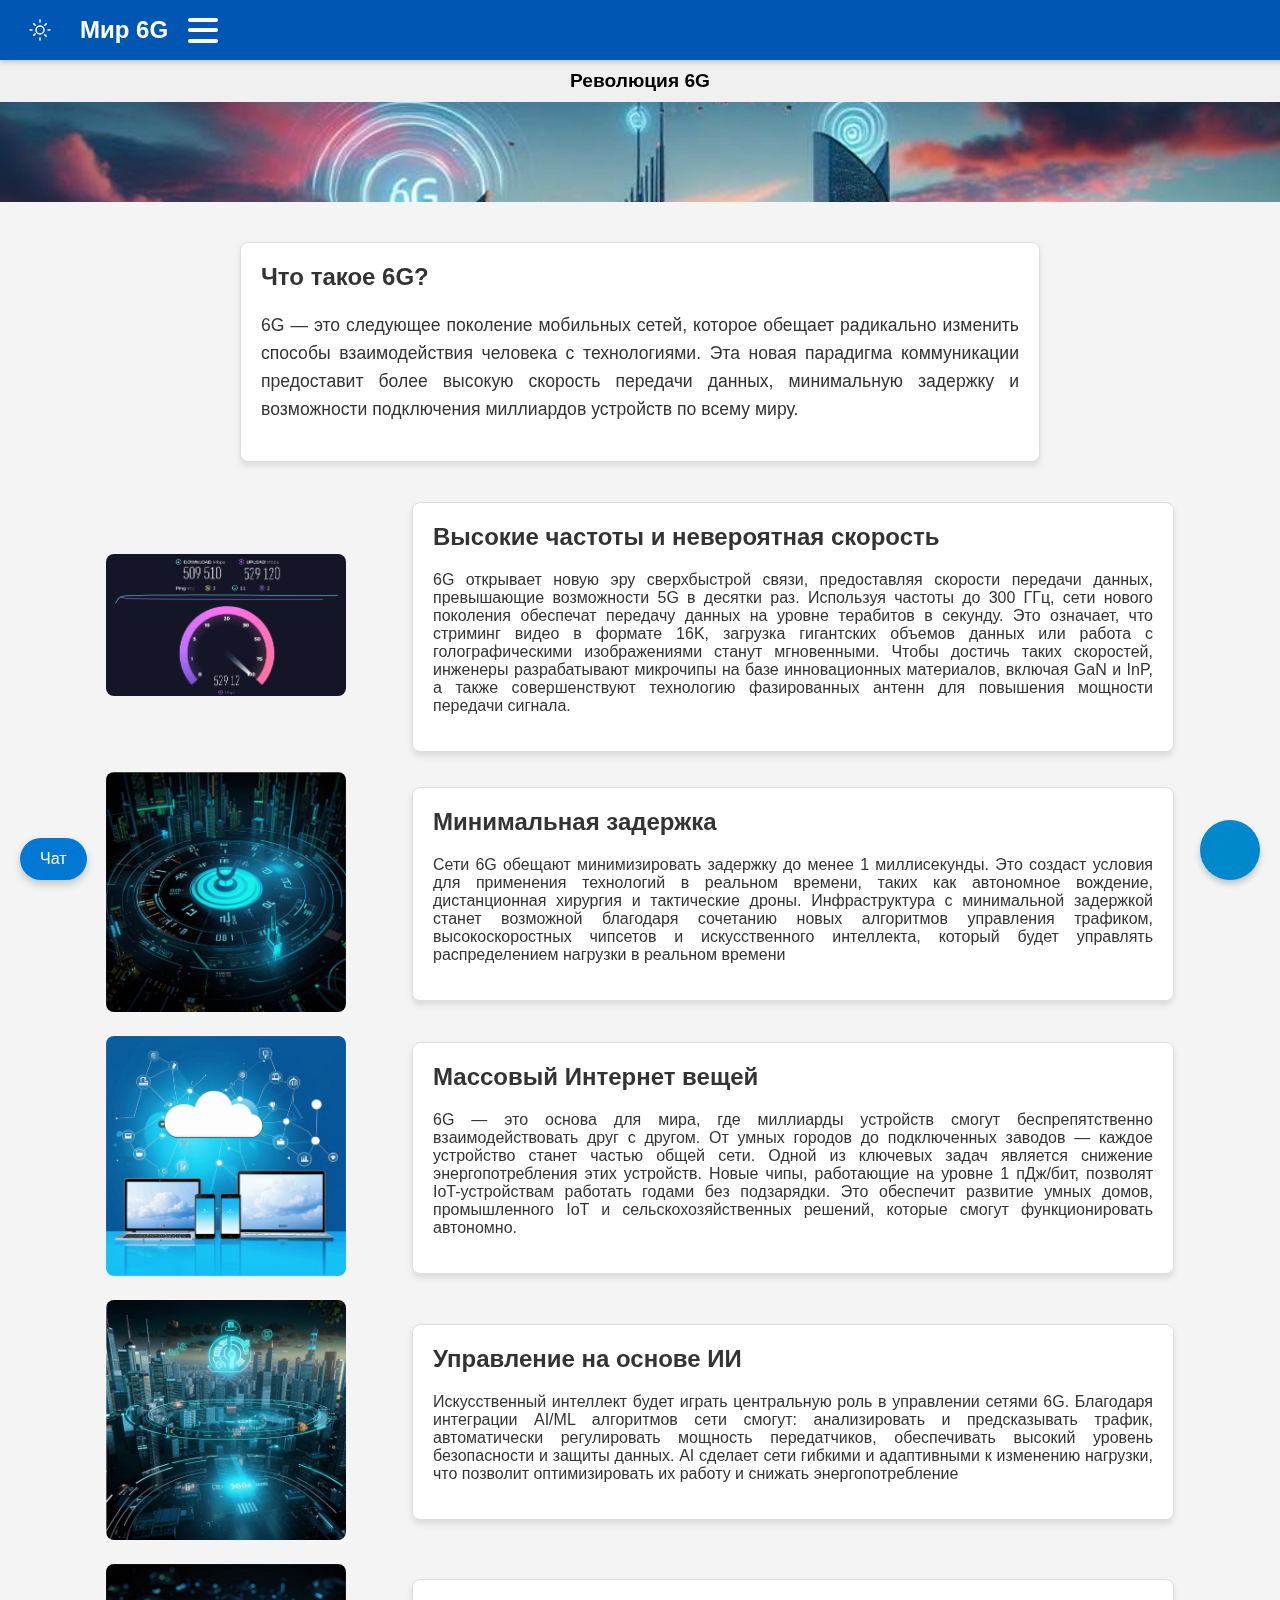
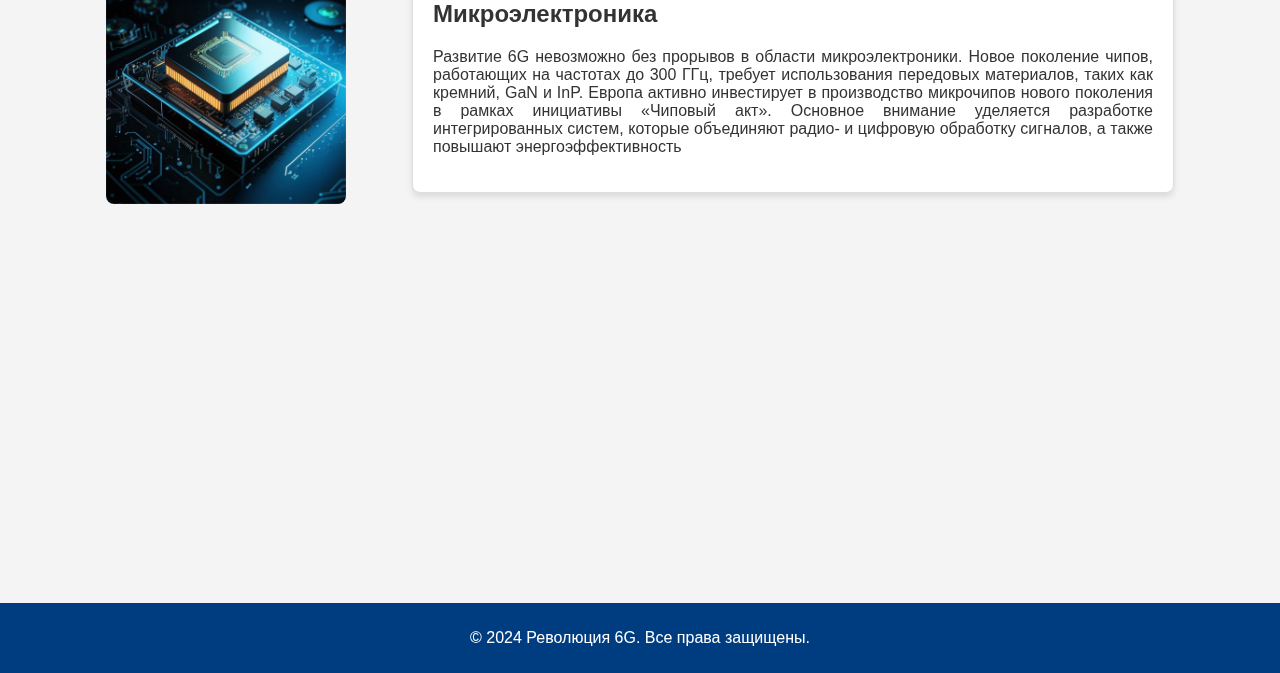
<file: index.html>
<!DOCTYPE html>
<html lang="ru">
<head>
  <meta charset="UTF-8"/>
  <meta name="viewport" content="width=device-width,initial-scale=1.0"/>
  <title>Революция 6G</title>
  <link rel="stylesheet" href="./static/styles.css"/>
</head>
<body>
  <!-- Новый блок с надписью -->
  <div class="top-heading">Революция 6G</div>

  <!-- Добавляем блок с параллаксом -->
  <div class="parallax"></div>

  <header class="top-bar">
    <div class="header-left">
      <!-- Кнопка с иконками Солнце/Луна -->
      <button class="theme-toggle" id="theme-toggle" aria-label="Toggle Theme">
        <!-- Иконка «Солнце» -->
        <svg class="sun-icon" width="24" height="24" viewBox="0 0 24 24"
             fill="none" stroke="currentColor" stroke-width="1.5"
             stroke-linecap="round" stroke-linejoin="round">
          <circle cx="12" cy="12" r="4"></circle>
          <path d="M12 2v2m6.28 1.72l-1.42 1.42M22 12h-2
                   m-1.72 6.28l-1.42-1.42M12 22v-2
                   M5.72 17.28l1.42-1.42M2 12h2
                   m1.72-6.28l1.42 1.42" />
        </svg>
        <!-- Иконка «Луна» -->
        <svg class="moon-icon" width="24" height="24" viewBox="0 0 24 24"
             fill="none" stroke="currentColor" stroke-width="1.5"
             stroke-linecap="round" stroke-linejoin="round">
          <path d="M21 12.79A9 9 0 1 1 11.21 3
                   a7 7 0 0 0 9.79 9.79Z" />
        </svg>
      </button>

      <!-- Надпись «Мир 6G» (или можно убрать, если достаточно одной «Революция 6G») -->
      <h1 class="site-title">Мир 6G</h1>
    </div>

    <!-- Бургер -->
    <div class="burger">
      <div></div>
      <div></div>
      <div></div>
    </div>

    <!-- Навигационное меню (бургер) с якорями на секции -->
    <nav class="nav-menu">
      <ul>
        <li><a href="#high-speed">Высокие скорости</a></li>
        <li><a href="#low-latency">Минимальная задержка</a></li>
        <li><a href="#massive-iot">Массовый Интернет вещей</a></li>
        <li><a href="#ai-management">Управление на основе ИИ</a></li>
        <li><a href="#microelectronics">Микроэлектроника</a></li>
      </ul>
    </nav>
  </header>

  <!-- Вводный текст -->
  <section class="intro">
    <div class="card">
      <div class="section-content">
        <h2>Что такое 6G?</h2>
        <p>
           6G — это следующее поколение мобильных сетей, которое обещает радикально изменить способы взаимодействия человека с технологиями. Эта новая парадигма коммуникации предоставит более высокую скорость передачи данных, минимальную задержку и возможности подключения миллиардов устройств по всему миру.
        </p>
      </div>
    </div>
  </section>

  <div class="floating-background"></div>
  
  <!-- Основные секции (карточки) -->
  <main>
    <section id="high-speed" class="section">
      <div class="section-image">
        <img src="./static/images/image1.jpg" alt="Высокие скорости">
      </div>
      <div class="card">
        <div class="section-content">
          <h2>Высокие частоты и невероятная скорость</h2>
          <p>
            6G открывает новую эру сверхбыстрой связи, предоставляя скорости передачи данных, превышающие возможности 5G в десятки раз. Используя частоты до 300 ГГц, сети нового поколения обеспечат передачу данных на уровне терабитов в секунду. Это означает, что стриминг видео в формате 16K, загрузка гигантских объемов данных или работа с голографическими изображениями станут мгновенными.
            Чтобы достичь таких скоростей, инженеры разрабатывают микрочипы на базе инновационных материалов, включая GaN и InP, а также совершенствуют технологию фазированных антенн для повышения мощности передачи сигнала.
          </p>
        </div>
      </div>
    </section>

    <section id="low-latency" class="section">
      <div class="section-image">
        <img src="./static/images/image2.jpg" alt="Минимальная задержка">
      </div>
      <div class="card">
        <div class="section-content">
          <h2>Минимальная задержка</h2>
          <p>Сети 6G обещают минимизировать задержку до менее 1 миллисекунды. Это создаст условия для применения технологий в реальном времени, таких как автономное вождение, дистанционная хирургия и тактические дроны.
            Инфраструктура с минимальной задержкой станет возможной благодаря сочетанию новых алгоритмов управления трафиком, высокоскоростных чипсетов и искусственного интеллекта, который будет управлять распределением нагрузки в реальном времени</p>
        </div>
      </div>
    </section>

    <section id="massive-iot" class="section">
      <div class="section-image">
        <img src="./static/images/image3.jpg" alt="Массовый Интернет вещей">
      </div>
      <div class="card">
        <div class="section-content">
          <h2>Массовый Интернет вещей</h2>
          <p>6G — это основа для мира, где миллиарды устройств смогут беспрепятственно взаимодействовать друг с другом. От умных городов до подключенных заводов — каждое устройство станет частью общей сети.
            Одной из ключевых задач является снижение энергопотребления этих устройств. Новые чипы, работающие на уровне 1 пДж/бит, позволят IoT-устройствам работать годами без подзарядки. Это обеспечит развитие умных домов, промышленного IoT и сельскохозяйственных решений, которые смогут функционировать автономно.</p>
        </div>
      </div>
    </section>

    <section id="ai-management" class="section">
      <div class="section-image">
        <img src="./static/images/image4.jpg" alt="Управление на основе ИИ">
      </div>
      <div class="card">
        <div class="section-content">
          <h2>Управление на основе ИИ</h2>
          <p>Искусственный интеллект будет играть центральную роль в управлении сетями 6G. Благодаря интеграции AI/ML алгоритмов сети смогут: анализировать и предсказывать трафик, автоматически регулировать мощность передатчиков, обеспечивать высокий уровень безопасности и защиты данных.
            AI сделает сети гибкими и адаптивными к изменению нагрузки, что позволит оптимизировать их работу и снижать энергопотребление</p>
        </div>
      </div>
    </section>

    <section id="microelectronics" class="section">
      <div class="section-image">
        <img src="./static/images/image5.jpg" alt="Микроэлектроника">
      </div>
      <div class="card">
        <div class="section-content">
          <h2>Микроэлектроника</h2>
          <p>Развитие 6G невозможно без прорывов в области микроэлектроники. Новое поколение чипов, работающих на частотах до 300 ГГц, требует использования передовых материалов, таких как кремний, GaN и InP.
            Европа активно инвестирует в производство микрочипов нового поколения в рамках инициативы «Чиповый акт». Основное внимание уделяется разработке интегрированных систем, которые объединяют радио- и цифровую обработку сигналов, а также повышают энергоэффективность</p>
        </div>
      </div>
    </section>

    <!-- Социальное меню -->
    <div class="social-circle" onclick="toggleSocialMenu(event)">
      <ul>
        <li><a href="https://t.me/pin5632">Подлужнов Н.И.</a></li>
        <li><a href="https://t.me/w0ooww">Лобосов Н.В.</a></li>
        <li><a href="https://t.me/diimaaar">Арушанян Д.А.</a></li>
      </ul>
    </div>
    <div id="chat-button-container">
      <button id="chat-toggle">Чат</button>
      <div id="chat-popup">
          <iframe src="https://www.blackbox.ai/" frameborder="0"></iframe>
      </div>
    </div>
  </div>

  <div class="video-row">
    <!-- Видео 1 (слева) -->
    <div class="video-container">
      <iframe 
        src="https://www.youtube.com/embed/AvcAovqG5Kk?si=8hLXXl6vApFo75eI"
        frameborder="0" 
        allow="clipboard-write; autoplay"
        webkitAllowFullScreen 
        mozallowfullscreen 
        allowFullScreen>
      </iframe>
    </div>
    
    <!-- Видео 2 (справа) -->
    <div class="video-container">
      <iframe 
        src="https://rutube.ru/play/embed/454befef28560dbb9a506bead045136d/"
        frameborder="0"
        allow="clipboard-write; autoplay"
        webkitAllowFullScreen
        mozallowfullscreen
        allowFullScreen>
      </iframe>
    </div>
  </div>
  
    <div id="progress-bar"></div>
  </main>

  <footer>
    <p>&copy; 2024 Революция 6G. Все права защищены.</p>
  </footer>

  <script src="./static/scripts.js" defer></script>
</body>
</html>
</file>
<file: static/styles.css>
body {
    margin: 60px 0 0 0;
    font-family: Arial, sans-serif;
    background-color: #f4f4f4;
    color: #333;
    transition: background-color 0.3s, color 0.3s;
    /* Установим плавный переход при переключении */
}
header {
    background-color: #0056b3;
    color: #fff;
}

nav {
    background-color: #003d80;
    padding: 10px 0;
}

.section {
    margin: 20px auto;
    max-width: 1200px;
    display: flex;
    align-items: center;
    justify-content: space-evenly;
    height: auto;
}

.content-wrapper {
    display: flex;
    align-items: center;
    justify-content: space-between;
    width: 100%;
    gap: 2%;
}

.spacer {
    flex: 0 0 10%; /* 10% пустого пространства */
}

.section-image {
    flex: 0 0 20%; /* 20% для изображения */
    text-align: center;
    height: auto; /* Автоматическая подстройка высоты */
}

.section-image img {
    width: 100%;
    height: auto;
    object-fit: cover;
    border-radius: 8px; /* Добавить немного стиля */
}

.card {
    flex: 0 0 60%; /* 60% для текста */
    background-color: #fff;
    padding: 20px;
    border: 1px solid #ddd;
    border-radius: 8px;
    box-shadow: 0 4px 6px rgba(0, 0, 0, 0.1);
    text-align: justify;
    height: 100%; /* Карточка растягивается на высоту изображения */
}

.card .section-content h2 {
    margin-top: 0;
}

footer {
    background-color: #003d80;
    color: #fff;
    text-align: center;
    padding: 10px 0;
}


.burger {
    width: 30px;
    height: 25px;
    cursor: pointer;
    margin-left: 20px; 
    display: flex;
    flex-direction: column;
    justify-content: space-between;
  }
  .burger div {
    width: 100%;
    height: 4px;
    background-color: #fff;
    border-radius: 2px;
    transition: all 0.3s ease;
  }
  

.burger.active div:nth-child(1) {
    transform: rotate(45deg) translate(5px, 5px);
}

.burger.active div:nth-child(2) {
    opacity: 0;
}

.burger.active div:nth-child(3) {
    transform: rotate(-45deg) translate(5px, -5px);
}

.top-bar {
    position: fixed;
    top: 0;
    left: 0;
    width: 100%;
    height: 60px;
    background-color: #0056b3;
    display: flex;
    align-items: center;
    padding: 0 20px;
    z-index: 1000;
    box-shadow: 0 2px 5px rgba(0, 0, 0, 0.2);
    color: #fff;
}
.header-left {
    display: flex;
    align-items: center;
}

.site-title {
    font-size: 1.5rem; 
    font-weight: bold; 
    margin-left: 10px; /* Отступ от иконки */
}


/* Навигационное меню */
.nav-menu {
    display: none; /* Скрыто по умолчанию */
    position: absolute;
    top: 60px;
    left: 0;
    width: 200px;
    background-color: #003d80;
    border-radius: 8px;
    padding: 10px;
    box-shadow: 0 4px 6px rgba(0, 0, 0, 0.2);
}


.nav-menu.active {
    display: block; /* Отображаем меню */
}

.nav-menu ul {
    list-style: none;
    margin: 0;
    padding: 0;
}

.nav-menu ul li {
    padding: 10px 0;
}

.nav-menu ul li a {
    color: white !important; /* Убедимся, что текст белый */
    font-size: 18px; /* Сделаем текст достаточно большим */
    text-decoration: none; /* Уберем подчеркивание */
    display: block;
}

.nav-menu ul li a:hover {
    color: yellow; /* Яркий цвет при наведении */
}


nav ul li {
    text-align: center;
    margin: 10px 0;
}

nav ul li a {
    color: #fff;
    text-decoration: none;
    font-weight: bold;
}

nav ul li a:hover {
    text-decoration: underline;
}

.social-circle {
    position: fixed;
    bottom: 20px;
    right: 20px;
    width: 60px;
    height: 60px;
    background-color: #0088cc; /* Цвет фона кружка */
    border-radius: 50%;
    display: flex;
    align-items: center;
    justify-content: center;
    box-shadow: 0 4px 6px rgba(0, 0, 0, 0.2);
    cursor: pointer;
    z-index: 1000; /* Поверх всего остального */
}

.social-circle::after {
    content: ""; /* Вставляем иконку */
    display: block;
    width: 40px; /* Размер иконки */
    height: 40px;
    background-image: url('https://upload.wikimedia.org/wikipedia/commons/8/82/Telegram_logo.svg'); /* URL логотипа Telegram */
    background-size: contain; /* Устанавливаем размер под контейнер */
    background-repeat: no-repeat;
}

.social-circle ul {
    list-style: none;
    margin: 0;
    padding: 0;
    position: absolute;
    bottom: 80px;
    right: 0;
    background-color: #0056b3;
    border-radius: 10px;
    display: none; /* Скрыто по умолчанию */
    flex-direction: column;
    z-index: 1000;
}

.social-circle.active ul {
    display: flex; /* Появляется при клике */
}

.social-circle ul li {
    text-align: left;
    padding: 10px;
}

.social-circle ul li a {
    color: #fff;
    text-decoration: none;
}

.social-circle ul li a:hover {
    text-decoration: underline;
}

#progress-bar {
    position: fixed;
    bottom: 0;
    left: 0;
    width: 0; /* Изначально панель пустая */
    height: 5px; /* Высота панели */
    background-color: #007bff; /* Цвет панели */
    z-index: 1000; /* Поверх остальных элементов */
    transition: width 0.1s ease-out; /* Плавное увеличение ширины */
}

.floating-background {
    position: fixed;
    top: 0;
    left: 0;
    width: 100%;
    height: 100%;
    pointer-events: none; /* Иконки не мешают кликам */
    z-index: -1;
    overflow: hidden;
}

@keyframes fall {
    0% {
        transform: translateY(-100%); /* Начинают за пределами экрана */
        opacity: 1;
    }
    100% {
        transform: translateY(100vh); /* Уходят за нижний край экрана */
        opacity: 0;
    }
}

.floating-icon {
    position: absolute;
    top: 0; /* Начальная позиция сверху */
    animation: fall 10s linear infinite; /* Падение вниз */
    will-change: transform, opacity;
    filter: brightness(0.5) grayscale(20%);
}

.intro {
    max-width: 800px;
    margin: 40px auto; /* Отступ от верха */
    padding: 0 20px;   /* Небольшие поля слева/справа */
    text-align: center;
}

.intro h1 {
    margin-bottom: 10px;
    font-size: 2rem;
}

.intro p {
    font-size: 1.1rem;
    line-height: 1.6;
}

/* Кнопка переключения темы */
.theme-toggle {
    background: none;
    border: none;
    cursor: pointer;       
    color: inherit;        
    display: flex;
    align-items: center;
    justify-content: center;
    width: 40px;
    height: 40px;
    /* Если хотим, чтобы она была вплотную слева, убираем всякие отступы */
    margin-right: 10px; 
    padding: 0;
}


.sun-icon,
.moon-icon {
  width: 24px;
  height: 24px;
  transition: opacity 0.3s;
}
.moon-icon {
  display: none;
}


body.dark-theme .sun-icon {
    display: none;
}


body.dark-theme .moon-icon {
    display: inline;
}

.theme-toggle:hover {
    background-color: rgba(255, 255, 255, 0.2);
}

body.dark-theme {
    background-color: #2b2b2b; /* Тёмный фон */
    color: #e0e0e0;           /* Светлый текст */
}

/* Перекрашиваем хедер и меню */
body.dark-theme header {
    background-color: #333;
    color: #eee;
}

body.dark-theme .nav-menu,
body.dark-theme .burger div {
    background-color: #444; 
}

body.dark-theme .nav-menu ul li a {
    color: #ddd !important; 
}

body.dark-theme footer {
    background-color: #333;
    color: #ccc;
}

/* Перекрашиваем кнопку */
body.dark-theme .theme-toggle {
    color: #ccc;
    border: 1px solid #ccc;
}
body.dark-theme .theme-toggle:hover {
    background-color: rgba(255, 255, 255, 0.1);
}

/* Карточки тоже можно слегка осветлить */
body.dark-theme .card {
    background-color: #3c3c3c;
    border: 1px solid #666;
    color: #eee;
}

.top-heading {
    width: 100%;
    background-color: #f0f0f0;  /* Светло-серый фон (или любой другой) */
    color: #000;               /* Цвет шрифта */
    text-align: center;
    font-size: 1.2rem;
    font-weight: bold;
    padding: 10px 0;
    box-shadow: 0 2px 5px rgba(0,0,0,0.1);
    z-index: 1100; /* Чтобы было поверх, если нужно */
  }

  body.dark-theme .top-heading {
    background-color: #333;
    color: #fff;
  }

  @media (max-width: 768px) {
    /* Уменьшаем отступы хедера */
    .top-bar {
      padding: 0 10px;
      height: auto; /* можно убрать фиксированную высоту */
      flex-wrap: wrap; /* разрешаем перенос */
      justify-content: space-between;
    }
  
    /* Сайт-титл и бургер можно расположить в разных строчках */
    .header-left,
    .burger {
      margin: 5px 0;
    }
  
    /* Заголовок "Мир 6G" или "Революция 6G" пусть будет побольше, 
       но при этом чтобы текст влезал */
    .site-title {
      font-size: 1.2rem;
    }
  
    /* Бургер — чуть больше */
    .burger {
      width: 35px;
      height: 28px;
    }
  
    /* Скрываем или упрощаем пункты меню, 
       если хотим, чтобы открывались в виде выпадающего списка */
    .nav-menu {
      width: 100%; /* Меню занимает всю ширину */
      left: 0;     /* Позиционируем по левому краю */
    }
  
    /* Адаптация секций (изображение + карточка) */
    .section {
      flex-direction: column; /* Стопкой сверху вниз */
      align-items: stretch;   /* Растягиваем по всей ширине */
      padding: 10px;          /* Минимальные поля */
    }
  
    /* Изображение на всю ширину */
    .section-image {
      flex: 0 0 auto; /* Приостанавливаем жёсткий разме р */
      width: 100%;
      margin-bottom: 10px; /* Небольшой отступ от картинки до карточки */
    }
    .section-image img {
      width: 100%;
      height: auto;
    }
  
    /* Карточка тоже на всю ширину */
.card {
    background-color: #fff;
    padding: 20px;
    border: 1px solid #ddd;
    border-radius: 8px;
    box-shadow: 0 4px 6px rgba(0, 0, 0, 0.1);
    text-align: justify;
    }
    .card-intro {
    max-width: 1200px;  /* или как вам нужно */
    margin: 20px auto;  /* чтобы была отцентрованная */
    background-color: #fff;
    padding: 20px;
    border: 1px solid #ddd;
    border-radius: 8px;
    box-shadow: 0 4px 6px rgba(0,0,0,0.1);
    text-align: justify;
    }

    .card-intro .section-content h2 {
    margin-top: 0; /* убрать лишний отступ сверху */
    }
    /* Текст в карточке можно чуть уменьшить */
    .card .section-content p {
      font-size: 0.95rem;
    }
  
    /* В intro-секции уменьшаем отступы */
    .intro {
      margin: 20px auto;
      padding: 0 10px;
    }
  }
  
  /* 
     "max-width: 480px" — еще более узкие экраны (многие смартфоны). 
     Можно прописать более агрессивные настройки.
  */
  @media (max-width: 480px) {
    .site-title {
      font-size: 1rem; /* Чтобы точно влезало на экран */
    }
  
    .card {
      padding: 15px; /* Сократим поля внутри карточки */
    }
  }


  #chat-button-container {
    position: fixed;
    bottom: 20px;
    left: 20px;
    z-index: 1000;
    text-align: right;
}

#chat-toggle {
    background-color: #0078d4;
    color: white;
    border: none;
    padding: 12px 20px;
    font-size: 16px;
    border-radius: 30px;
    cursor: pointer;
    box-shadow: 0 4px 8px rgba(0, 0, 0, 0.2);
}

#chat-popup {
    display: none;
    position: fixed;
    bottom: 80px;
    left: 20px;
    width: 350px;
    height: 450px;
    background-color: white;
    box-shadow: 0 4px 10px rgba(0, 0, 0, 0.2);
    border-radius: 10px;
    overflow: hidden;
    border: 1px solid #ddd;
}

#chat-popup iframe {
    width: 100%;
    height: 100%;
    border: none;
}
.parallax {
    /* Укажите корректный путь к файлу image6.jpg */
    background: url("/static/images/image6.jpg") no-repeat center center;
    background-size: cover;        /* Масштабируем так, чтобы картинка занимала весь блок */
    background-attachment: fixed;  /* Параллакс-эффект (фон "закреплён" при прокрутке) */
    height: 100px;                 /* Фиксированная высота блока */
    width: 100%;                   
    margin: 0;
    padding: 0;
  }

  .responsive-video {
    position: relative;
    padding-bottom: 56.25%; /* Соотношение 16:9 */
    height: 0;
    overflow: hidden;
  }
  
  .responsive-video iframe {
    position: absolute;
    top: 0;
    left: 50%;
    width: 50%;
    height: 50%;
  }

  .video-container {
    display: flex;             /* Используем Flexbox */
    justify-content: center;   /* Горизонтальное выравнивание по центру */
    align-items: center;       /* Вертикальное выравнивание (если нужно) */
    margin: 20px 0;            /* Отступы сверху и снизу */
  }

  .video-row {
    display: flex;           /* Flex-контейнер */
    justify-content: space-between;  /* Расположение по горизонтали (слева и справа) */
    flex-wrap: wrap;         /* Если экран маленький, видео перейдут на следующую строку */
    gap: 1px;               /* Отступы между видео (не во всех браузерах старых работает) */
    margin: 20px;            /* Внешний отступ контейнера */
  }

  /* Каждый блок под видео */
  .video-container {
    flex: 1 1 100%;           /* Каждое видео будет занимать примерно 50% ширины */
    max-width: 560px;        /* Максимальная ширина, чтобы не «растягивать» iframe */
    text-align: center;      /* Если нужно выравнивать сам iframe по центру */
  }

  iframe {
    width: 100%;             /* iframe на всю ширину контейнера */
    height: 315px;           /* фиксированная высота */
  }
</file>
